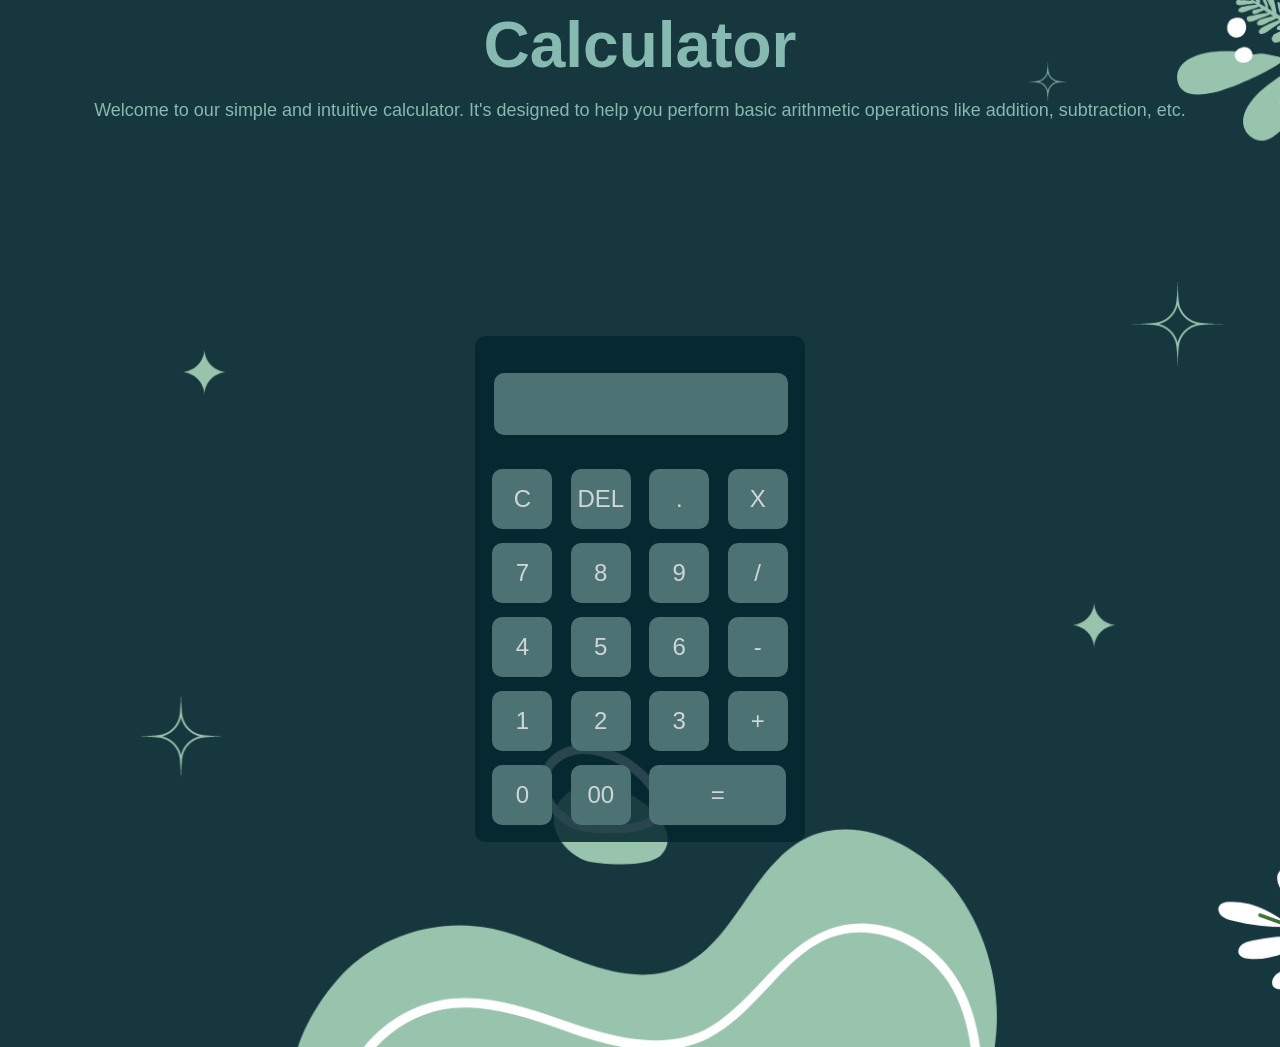
<file: index.html>
<!DOCTYPE html>
<html>
    <head>
        <title>Calculator</title>
        <link rel="stylesheet"  href="style.css">

    </head>

    <body background="background3.png">
        <header>
            <h1 id="title">Calculator</h1>
        </header>
        <div >
            <p id="description">
                Welcome to our simple and intuitive calculator. 
                It's designed to help you perform basic arithmetic operations like addition,
                 subtraction, etc.
            </p>
        </div>
        <div id="container">
            <div id="calculator">
            <form>
                <div id="display">
                    <input type="text" name="display" id="result" readonly>
                </div>
                
                <div>
                    <button type="button" id="clear">C</button>
                    <button type="button" id="delete">DEL</button>
                    <button type="button" id="decimal">.</button>
                    <button type="button" id="multiply">X</button>
                </div>
                <div>
                    <button type="button" id="7">7</button>
                    <button type="button" id="8">8</button>
                    <button type="button" id="9">9</button>
                    <button type="button" id="divide">/</button>
                </div>
                <div>
                    <button type="button" id="4">4</button>
                    <button type="button" id="5">5</button>
                    <button type="button" id="6">6</button>
                    <button type="button" id="subtract">-</button>
                </div>
                <div>
                    <button type="button" id="1">1</button>
                    <button type="button" id="2">2</button>
                    <button type="button" id="3">3</button>
                    <button type="button" id="add">+</button>
                </div>
                <div>
                    <button type="button" id="0">0</button>
                    <button type="button" id="00">00</button>
                    <button type="button" id="equal">=</button>
                    
                </div>
            </form>
            </div>
        </div>
        


        <script src="script.js"></script>
        <script src="https://app.zenclass.in/sheets/v1/js/zen/suite/bundle.js"></script>

    </body>
</html>
</file>
<file: style.css>
body {
    background-color: #041421;
    background-repeat: no-repeat;
    background-attachment: scroll;
    background-position: center;
    background-size: cover;
    font-family: sans-serif;
}

#title{
    color: #86b9b0;
    font-size: 400%;
    text-align: center;
    margin: 0%;
    padding: 0%;
    border: 0px;
    font-family: sans-serif;
}

#description {
    color: #86b9b0;
    text-align: center;
    font-size: large;
}
#container {
    width: 100%;
    height: 100vh;
    display: flex;
    align-items: center;
    justify-content: center;
}

#calculator {
    background-color: rgba(4, 38, 48, 0.85);
    padding: 10px;
    border-radius: 10px;
    
}

#calculator form input, #calculator form button {
    height: 60px;
    
    background-color: #4c7273;
    border: 0px;
    border-radius: 10px;
    margin: 7px;
    cursor: pointer;
    color: #d0d6d6;
    font-size: 150%;
}
#calculator #equal {
    width: 137px;
}
 button{
    width: 60px;
}
#calculator form input{
    width: 290px;
    text-align: right;
}


#calculator form button:hover{
    background-color: #86b9b0;
}
#calculator form button:active{
    background-color: #041421;
}


#display{
    display: flex;
    justify-content: flex-end;
    margin: 20px 0px;
    text-align: right;
    font-size: 15px;
    
}
</file>
